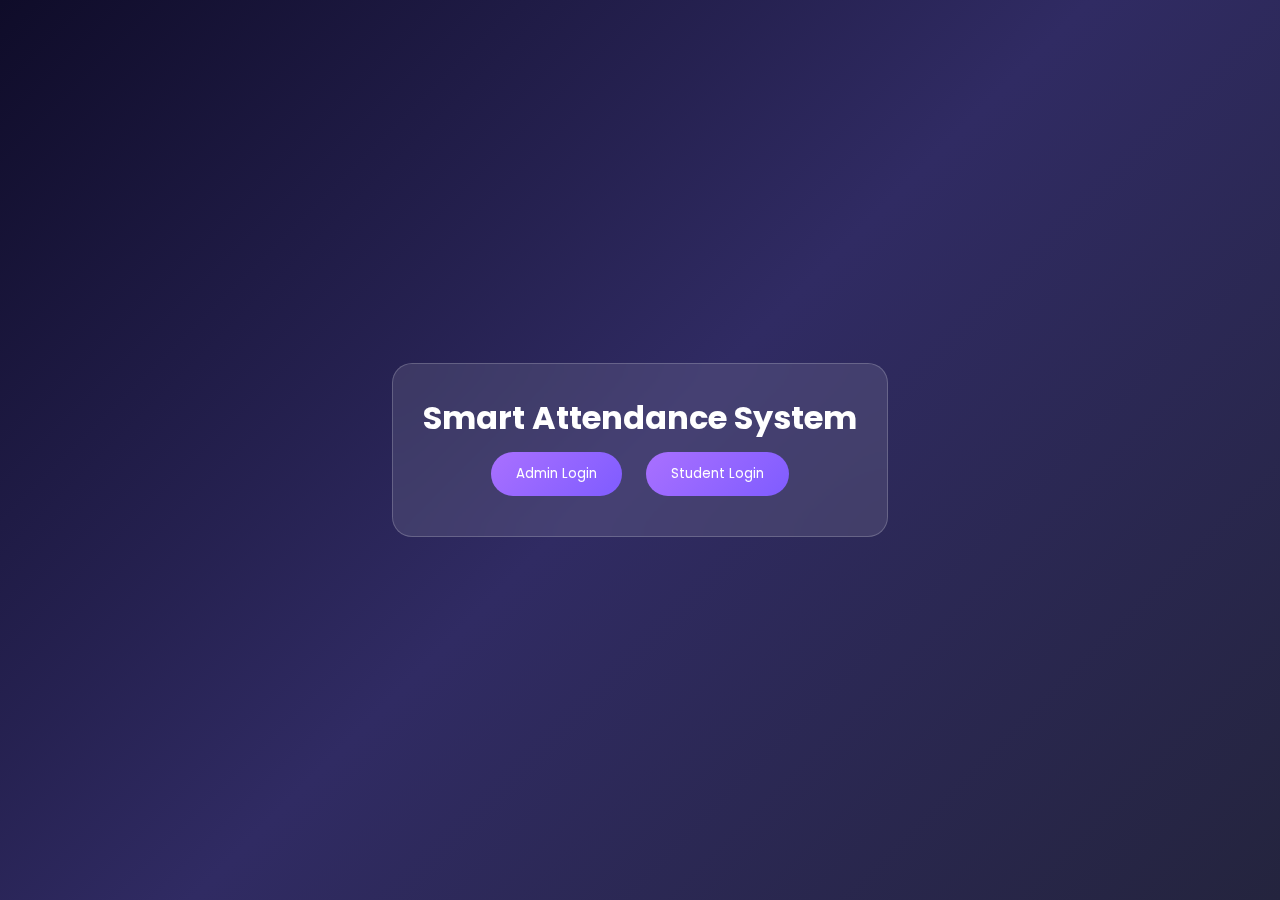
<file: index.html>
<!DOCTYPE html>
<html>
<head>
    <title>Smart Attendance</title>
    <link rel="stylesheet" href="css/style.css">
    <link href="https://fonts.googleapis.com/css2?family=Poppins:wght@400;600&display=swap" rel="stylesheet">
</head>
<body>

<div class="center-container">
    <div class="glass">
        <h1>Smart Attendance System</h1>
        <button onclick="location.href='admin-login.html'">Admin Login</button>
        <button onclick="location.href='student-login.html'">Student Login</button>
</div>

<script src="js/script.js"></script>
</body>
</html>
</file>
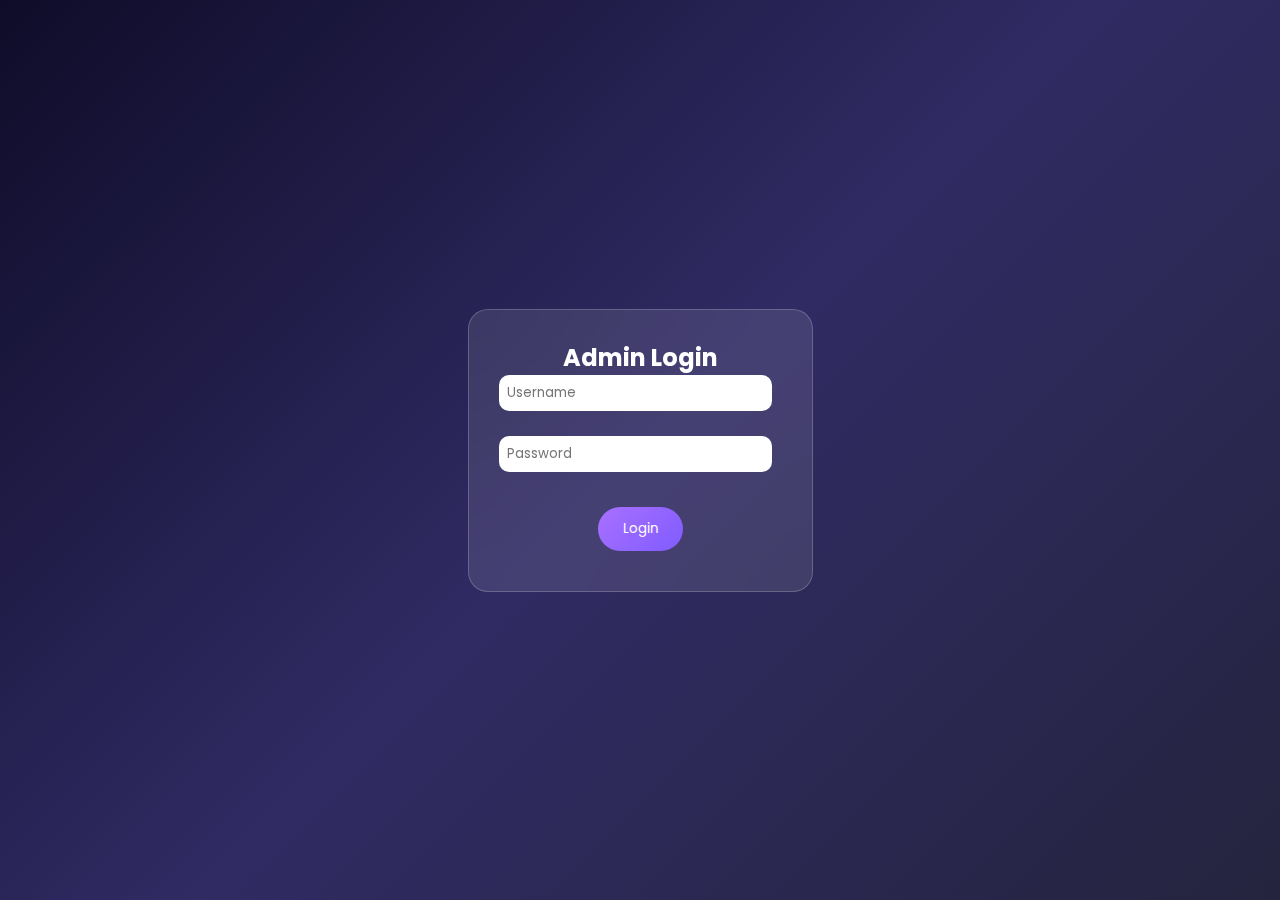
<file: admin-login.html>
<!DOCTYPE html>
<html>
<head>
    <title>Admin Login</title>
    <link rel="stylesheet" href="css/style.css">
    <link href="https://fonts.googleapis.com/css2?family=Poppins:wght@400;600&display=swap" rel="stylesheet">
</head>
<body>

<div class="center-container">
    <div class="glass">
        <h2>Admin Login</h2>

        <input type="text" id="adminUsername" placeholder="Username"><br><br>
        <input type="password" id="adminPassword" placeholder="Password"><br><br>

        <button onclick="adminLogin()">Login</button>
        <p id="adminError" style="color:red;"></p>
    </div>
</div>

<script src="js/script.js"></script>
</body>
</html>
</file>
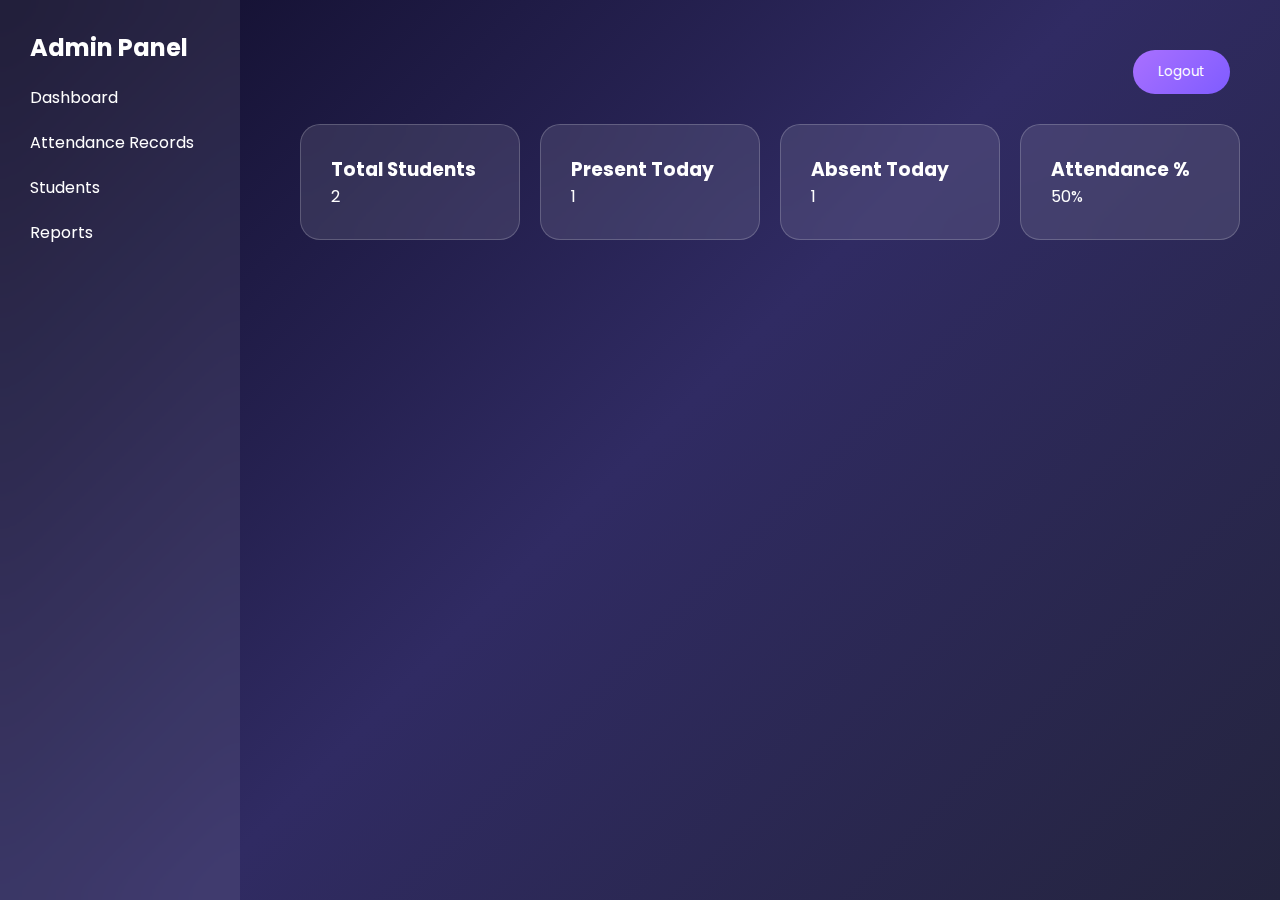
<file: admin.html>
<!DOCTYPE html>
<html>
<head>
    <title>Admin Dashboard</title>
    <link rel="stylesheet" href="css/style.css">
    <link href="https://fonts.googleapis.com/css2?family=Poppins:wght@400;600&display=swap" rel="stylesheet">
</head>
<body>

<div class="sidebar">
    <h2>Admin Panel</h2>
    <div onclick="showPage('dashboard')">Dashboard</div>
    <div onclick="showPage('attendance')">Attendance Records</div>
    <div onclick="showPage('students')">Students</div>
    <div onclick="showPage('reports')">Reports</div>
</div>

<div class="main">

    <!-- Topbar -->
    <div class="topbar">
        <button onclick="logout()">Logout</button>
    </div>

    <!-- ================= DASHBOARD ================= -->
    <div id="dashboard" class="page">
        <div class="stats">
            <div class="glass">
                <h3>Total Students</h3>
                <p>2</p>
            </div>
            <div class="glass">
                <h3>Present Today</h3>
                <p>1</p>
            </div>
            <div class="glass">
                <h3>Absent Today</h3>
                <p>1</p>
            </div>
            <div class="glass">
                <h3>Attendance %</h3>
                <p>50%</p>
            </div>
        </div>
    </div>

    <!-- ================= ATTENDANCE ================= -->
    <div id="attendance" class="page" style="display:none;">
        <div class="glass">
            <h2>Attendance Records</h2>
            <table>
                <tr>
                    <th>Name</th>
                    <th>Roll No</th>
                    <th>Status</th>
                </tr>
                <tr>
                    <td>Sibitharan S</td>
                    <td>2322KA50</td>
                    <td>Present</td>
                </tr>
                <tr>
                    <td>Shyam N</td>
                    <td>2322KA51</td>
                    <td>Absent</td>
                </tr>
            </table>
        </div>
    </div>

    <!-- ================= STUDENTS ================= -->
    <div id="students" class="page" style="display:none;">
        <div class="glass">
            <h2>Students Records</h2>
            <table>
                <tr>
                    <th>Name</th>
                    <th>Roll No</th>
                    <th>Class</th>
                </tr>
                <tr>
                    <td>Sibitharan S</td>
                    <td>2322KA50</td>
                    <td>III Bsc Cs</td>
                </tr>
                <tr>
                    <td>Shyam N</td>
                    <td>2322KA51</td>
                    <td>III Bsc Cs</td>
                </tr>
            </table>
        </div>
    </div>

    <!-- ================= REPORTS ================= -->
    <div id="reports" class="page" style="display:none;">
        <div class="glass">
            <h2>Reports</h2>

            <!-- Filter -->
            <input type="date" id="adminFilterDate">
            <button onclick="filterAdminReports()">Filter</button>

            <table id="adminReportTable">
                <tr>
                    <th>Date</th>
                    <th>Name</th>
                    <th>Status</th>
                </tr>

                <tr data-date="2026-02-25">
                    <td>2026-02-25</td>
                    <td>Sibitharan S</td>
                    <td>Present</td>
                </tr>

                <tr data-date="2026-02-25">
                    <td>2026-02-25</td>
                    <td>Shyam N</td>
                    <td>Absent</td>
                </tr>

                <tr data-date="2026-02-24">
                    <td>2026-02-24</td>
                    <td>Sibitharan S</td>
                    <td>Present</td>
                </tr>
            </table>

            <br>
            <button onclick="downloadAdminCSV()">Download CSV</button>
        </div>
    </div>

</div>

<script src="js/script.js"></script>
</body>
</html>
</file>
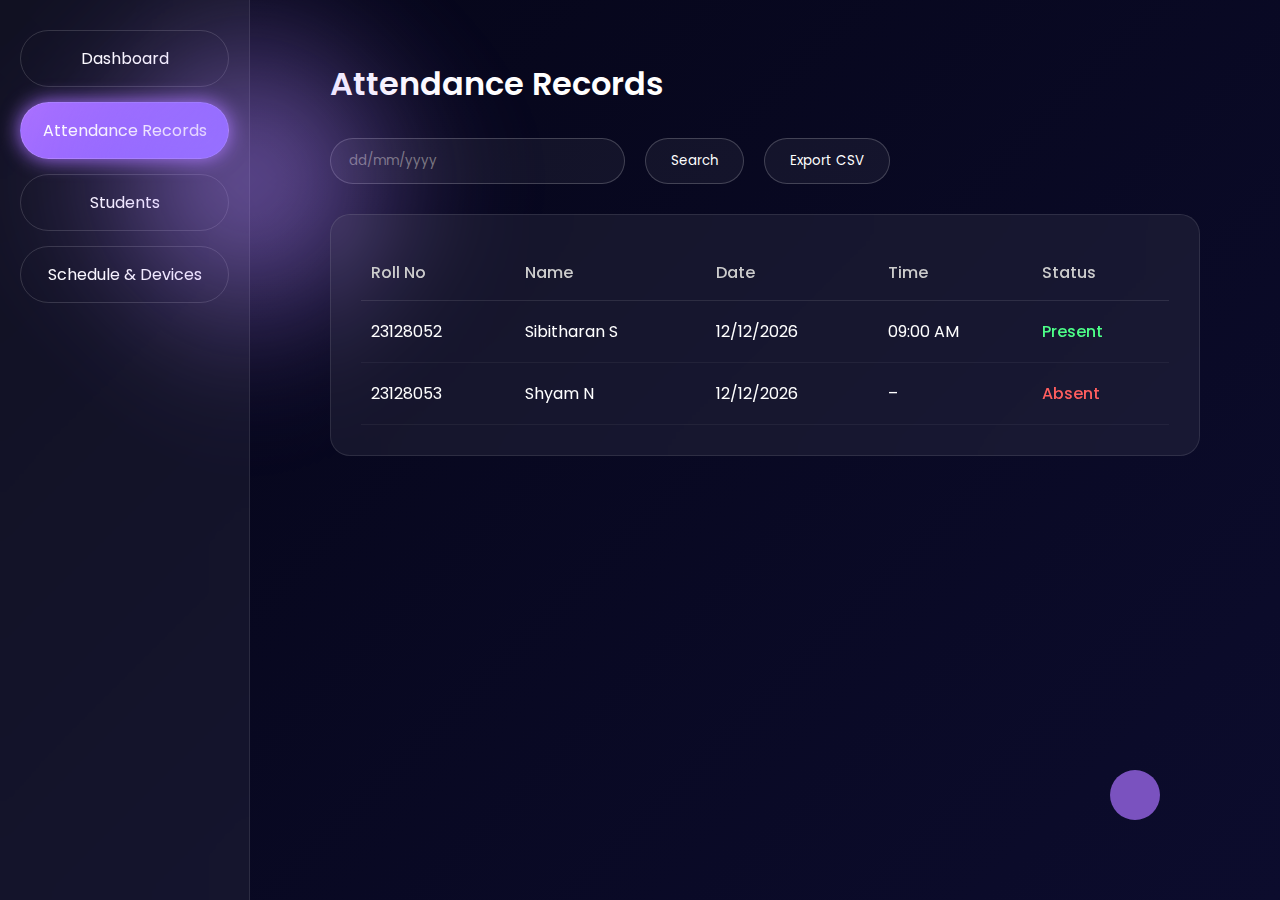
<file: attendance-records.html>
<!DOCTYPE html>
<html lang="en">
<head>
<meta charset="UTF-8">
<title>Attendance Records</title>
<meta name="viewport" content="width=device-width, initial-scale=1.0">

<link href="https://fonts.googleapis.com/css2?family=Poppins:wght@300;400;500;600&display=swap" rel="stylesheet">

<style>
*{
    margin:0;
    padding:0;
    box-sizing:border-box;
    font-family:'Poppins',sans-serif;
}

body{
    min-height:100vh;
    background:linear-gradient(135deg,#050517,#0c0c2d);
    display:flex;
    color:#fff;
    overflow:hidden;
}

/* ================= SIDEBAR ================= */

.sidebar{
    width:250px;
    height:100vh;
    background:rgba(255,255,255,0.05);
    backdrop-filter:blur(15px);
    border-right:1px solid rgba(255,255,255,0.1);
    padding:30px 20px;
    position:relative;
}

.menu-item{
    padding:15px 20px;
    margin-bottom:15px;
    border-radius:30px;
    cursor:pointer;
    transition:0.3s;
    border:1px solid rgba(255,255,255,0.15);
    text-align:center;
}

.menu-item:hover{
    background:rgba(169,112,255,0.2);
}

.active{
    background:linear-gradient(135deg,#a970ff,#7f5cff);
    box-shadow:0 0 20px #a970ff;
}

/* Purple Glow Shape */
.sidebar::before{
    content:"";
    position:absolute;
    top:80px;
    right:-100px;
    width:200px;
    height:200px;
    background:#b388ff;
    transform:rotate(45deg);
    filter:blur(80px);
    opacity:0.7;
}

/* ================= MAIN CONTENT ================= */

.main{
    flex:1;
    padding:60px 80px;
}

h1{
    font-size:32px;
    margin-bottom:30px;
    font-weight:600;
}

/* Search + Export */
.top-controls{
    display:flex;
    align-items:center;
    gap:20px;
    margin-bottom:30px;
}

input[type="text"]{
    padding:12px 18px;
    border-radius:30px;
    border:1px solid rgba(255,255,255,0.2);
    background:rgba(255,255,255,0.05);
    color:#fff;
    outline:none;
}

button{
    padding:12px 25px;
    border-radius:30px;
    border:1px solid rgba(255,255,255,0.2);
    background:rgba(255,255,255,0.05);
    color:#fff;
    cursor:pointer;
    transition:0.3s;
}

button:hover{
    background:linear-gradient(135deg,#a970ff,#7f5cff);
    box-shadow:0 0 10px #a970ff;
}

/* ================= TABLE CARD ================= */

.table-card{
    background:rgba(255,255,255,0.06);
    backdrop-filter:blur(20px);
    border-radius:20px;
    padding:30px;
    border:1px solid rgba(255,255,255,0.1);
}

table{
    width:100%;
    border-collapse:collapse;
}

th{
    text-align:left;
    padding:15px 10px;
    color:#ccc;
    font-weight:500;
    border-bottom:1px solid rgba(255,255,255,0.1);
}

td{
    padding:18px 10px;
    border-bottom:1px solid rgba(255,255,255,0.05);
}

.present{
    color:#4dff88;
    font-weight:500;
}

.absent{
    color:#ff5e5e;
    font-weight:500;
}

/* Decorative Floating Circle */
.circle{
    position:absolute;
    bottom:80px;
    right:120px;
    width:50px;
    height:50px;
    background:#a970ff;
    border-radius:50%;
    opacity:0.7;
}
</style>
</head>

<body>

<!-- Sidebar -->
<div class="sidebar">
    <div class="menu-item">Dashboard</div>
    <div class="menu-item active">Attendance Records</div>
    <div class="menu-item">Students</div>
    <div class="menu-item">Schedule & Devices</div>
</div>

<!-- Main Content -->
<div class="main">
    <h1>Attendance Records</h1>

    <div class="top-controls">
        <input type="text" placeholder="dd/mm/yyyy">
        <button>Search</button>
        <button>Export CSV</button>
    </div>

    <div class="table-card">
        <table>
            <thead>
                <tr>
                    <th>Roll No</th>
                    <th>Name</th>
                    <th>Date</th>
                    <th>Time</th>
                    <th>Status</th>
                </tr>
            </thead>
            <tbody>
                <tr>
                    <td>23128052</td>
                    <td>Sibitharan S</td>
                    <td>12/12/2026</td>
                    <td>09:00 AM</td>
                    <td class="present">Present</td>
                </tr>
                <tr>
                    <td>23128053</td>
                    <td>Shyam N</td>
                    <td>12/12/2026</td>
                    <td>–</td>
                    <td class="absent">Absent</td>
                </tr>
            </tbody>
        </table>
    </div>
</div>

<div class="circle"></div>

</body>
</html>
</file>
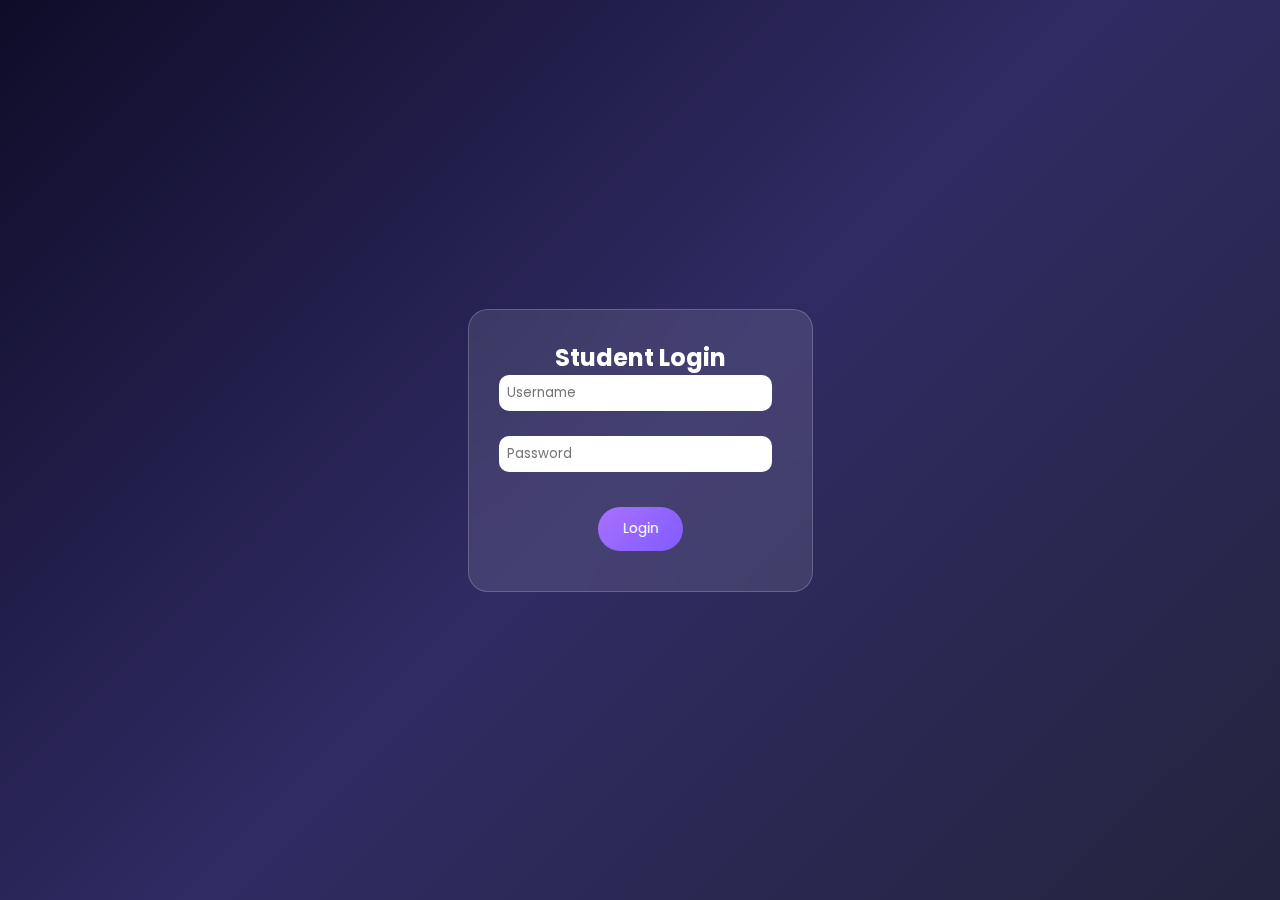
<file: student-login.html>
<!DOCTYPE html>
<html>
<head>
    <title>Student Login</title>
    <link rel="stylesheet" href="css/style.css">
    <link href="https://fonts.googleapis.com/css2?family=Poppins:wght@400;600&display=swap" rel="stylesheet">
</head>
<body>

<div class="center-container">
    <div class="glass">
        <h2>Student Login</h2>

        <form onsubmit="studentLogin(); return false;">
    <input type="text" id="studentUsername" placeholder="Username"><br><br>
    <input type="password" id="studentPassword" placeholder="Password"><br><br>
    <button type="submit">Login</button>
</form>
        <p id="studentError" style="color:red;"></p>
    </div>
</div>

<script src="js/script.js"></script>
</body>
</html>
</file>
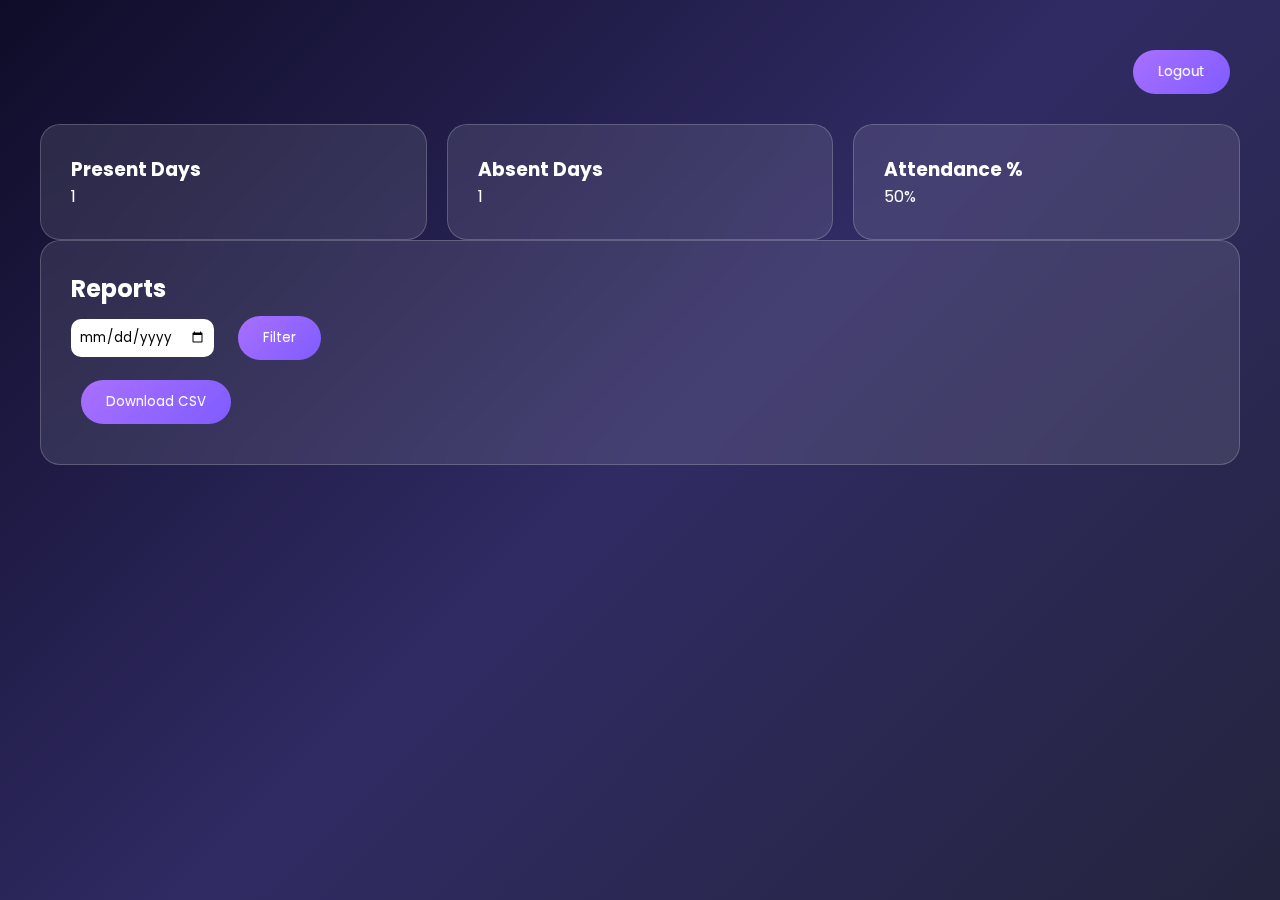
<file: student.html>
<!DOCTYPE html>
<html>
<head>
    <title>Student Dashboard</title>
    <link rel="stylesheet" href="css/style.css">
    <link href="https://fonts.googleapis.com/css2?family=Poppins:wght@400;600&display=swap" rel="stylesheet">
</head>
<body>

<div class="main" style="margin-left:0;">

    <div class="topbar">
        <button onclick="logout()">Logout</button>
    </div>

    <!-- Dashboard Stats -->
    <div class="stats">
        <div class="glass">
            <h3>Present Days</h3>
            <p>1</p>
        </div>
        <div class="glass">
            <h3>Absent Days</h3>
            <p>1</p>
        </div>
        <div class="glass">
            <h3>Attendance %</h3>
            <p>50%</p>
        </div>
    </div>

    <!-- Reports Section -->
    <div class="glass">
        <h2>Reports</h2>

        <!-- Filter -->
        <input type="date" id="studentFilterDate">
        <button onclick="filterStudentReports()">Filter</button>

        
        <br>
        <button onclick="downloadStudentCSV()">Download CSV</button>
    </div>

</div>

<script src="js/script.js"></script>
</body>
</html>
</file>
<file: css/style.css>
*{
    margin:0;
    padding:0;
    box-sizing:border-box;
    font-family:'Poppins', sans-serif;
}

body{
    min-height:100vh;
    background:linear-gradient(135deg,#0f0c29,#302b63,#24243e);
    color:#fff;
}

/* Glass Effect */
.glass{
    background:rgba(255,255,255,0.1);
    backdrop-filter:blur(20px);
    border:1px solid rgba(255,255,255,0.2);
    border-radius:20px;
    padding:30px;
}

/* Center Container */
.center-container{
    display:flex;
    justify-content:center;
    align-items:center;
    min-height:100vh;
    flex-direction:column;
    text-align:center;
}

button{
    padding:12px 25px;
    border:none;
    border-radius:30px;
    background:linear-gradient(135deg,#a970ff,#7f5cff);
    color:#fff;
    cursor:pointer;
    margin:10px;
    transition:0.3s;
}

button:hover{
    transform:scale(1.05);
}

/* Sidebar */
.sidebar{
    width:240px;
    background:rgba(255,255,255,0.08);
    backdrop-filter:blur(20px);
    padding:30px;
    position:fixed;
    height:100%;
}

.sidebar div{
    margin:20px 0;
    cursor:pointer;
}

.sidebar div:hover{
    color:#a970ff;
}

.main{
    margin-left:260px;
    padding:40px;
}

.topbar{
    text-align:right;
    margin-bottom:20px;
}

.stats{
    display:grid;
    grid-template-columns:repeat(auto-fit,minmax(200px,1fr));
    gap:20px;
}

table{
    width:100%;
    margin-top:20px;
    border-collapse:collapse;
}

th,td{
    padding:10px;
    border-bottom:1px solid rgba(255,255,255,0.2);
    text-align:left;
}

input{
    padding:8px;
    border-radius:10px;
    border:none;
    margin-right:10px;
}
</file>
